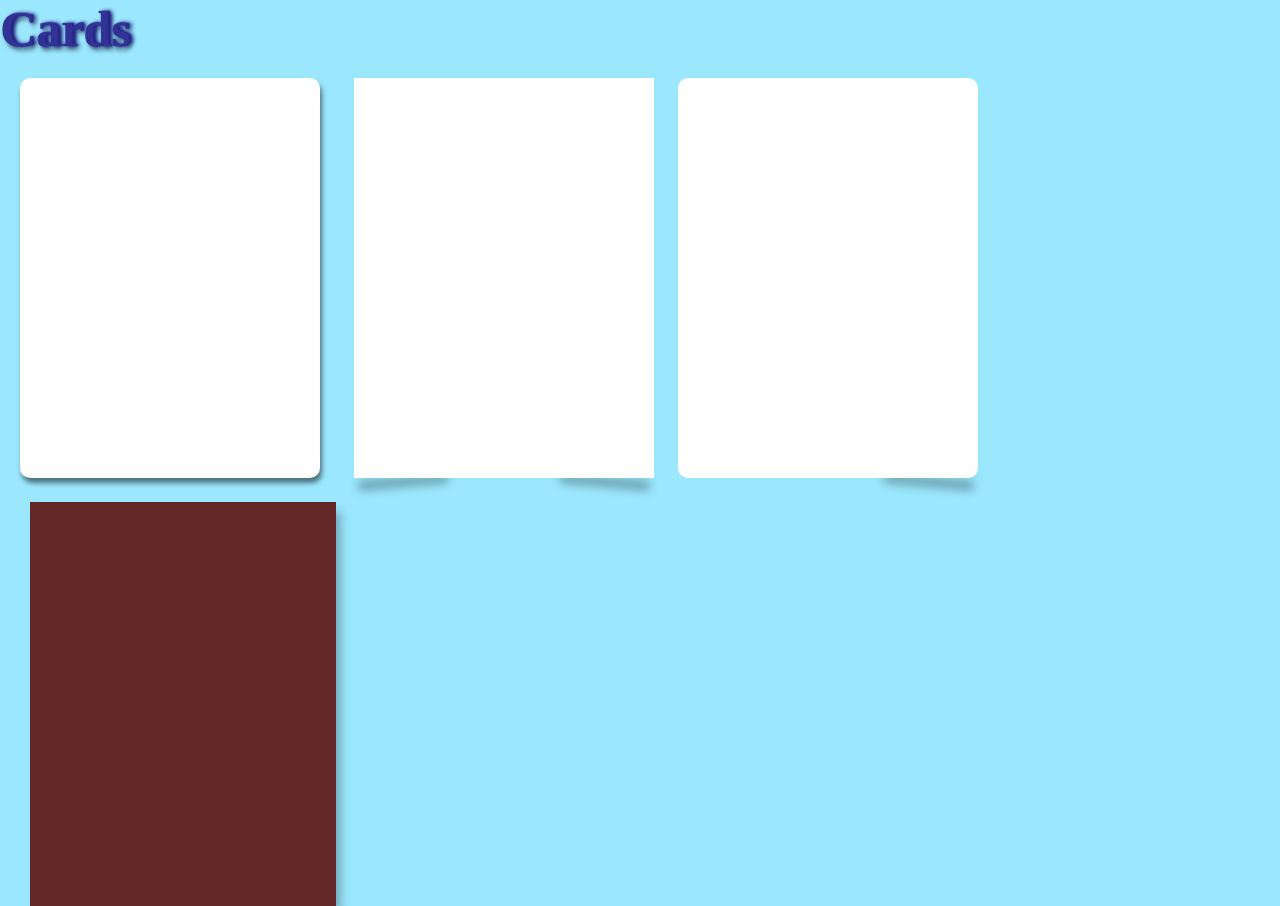
<file: prac2.html>
<!DOCTYPE html>
<html lang="en">
<head>
    <meta charset="UTF-8">
    <meta name="viewport" content="width=device-width, initial-scale=1.0">
    <link rel="stylesheet" href="./css/color.css">
    <title>SOMBRAS</title>
</head>
<body>
    <header></header>
    <main>
        <h1>Cards</h1>
        <div class="card"></div>
        <div class="card2"></div>
        <div class="card3"></div>
        <div class="card4"></div>
    </main>
    <footer></footer>
</body>
</html>
</file>
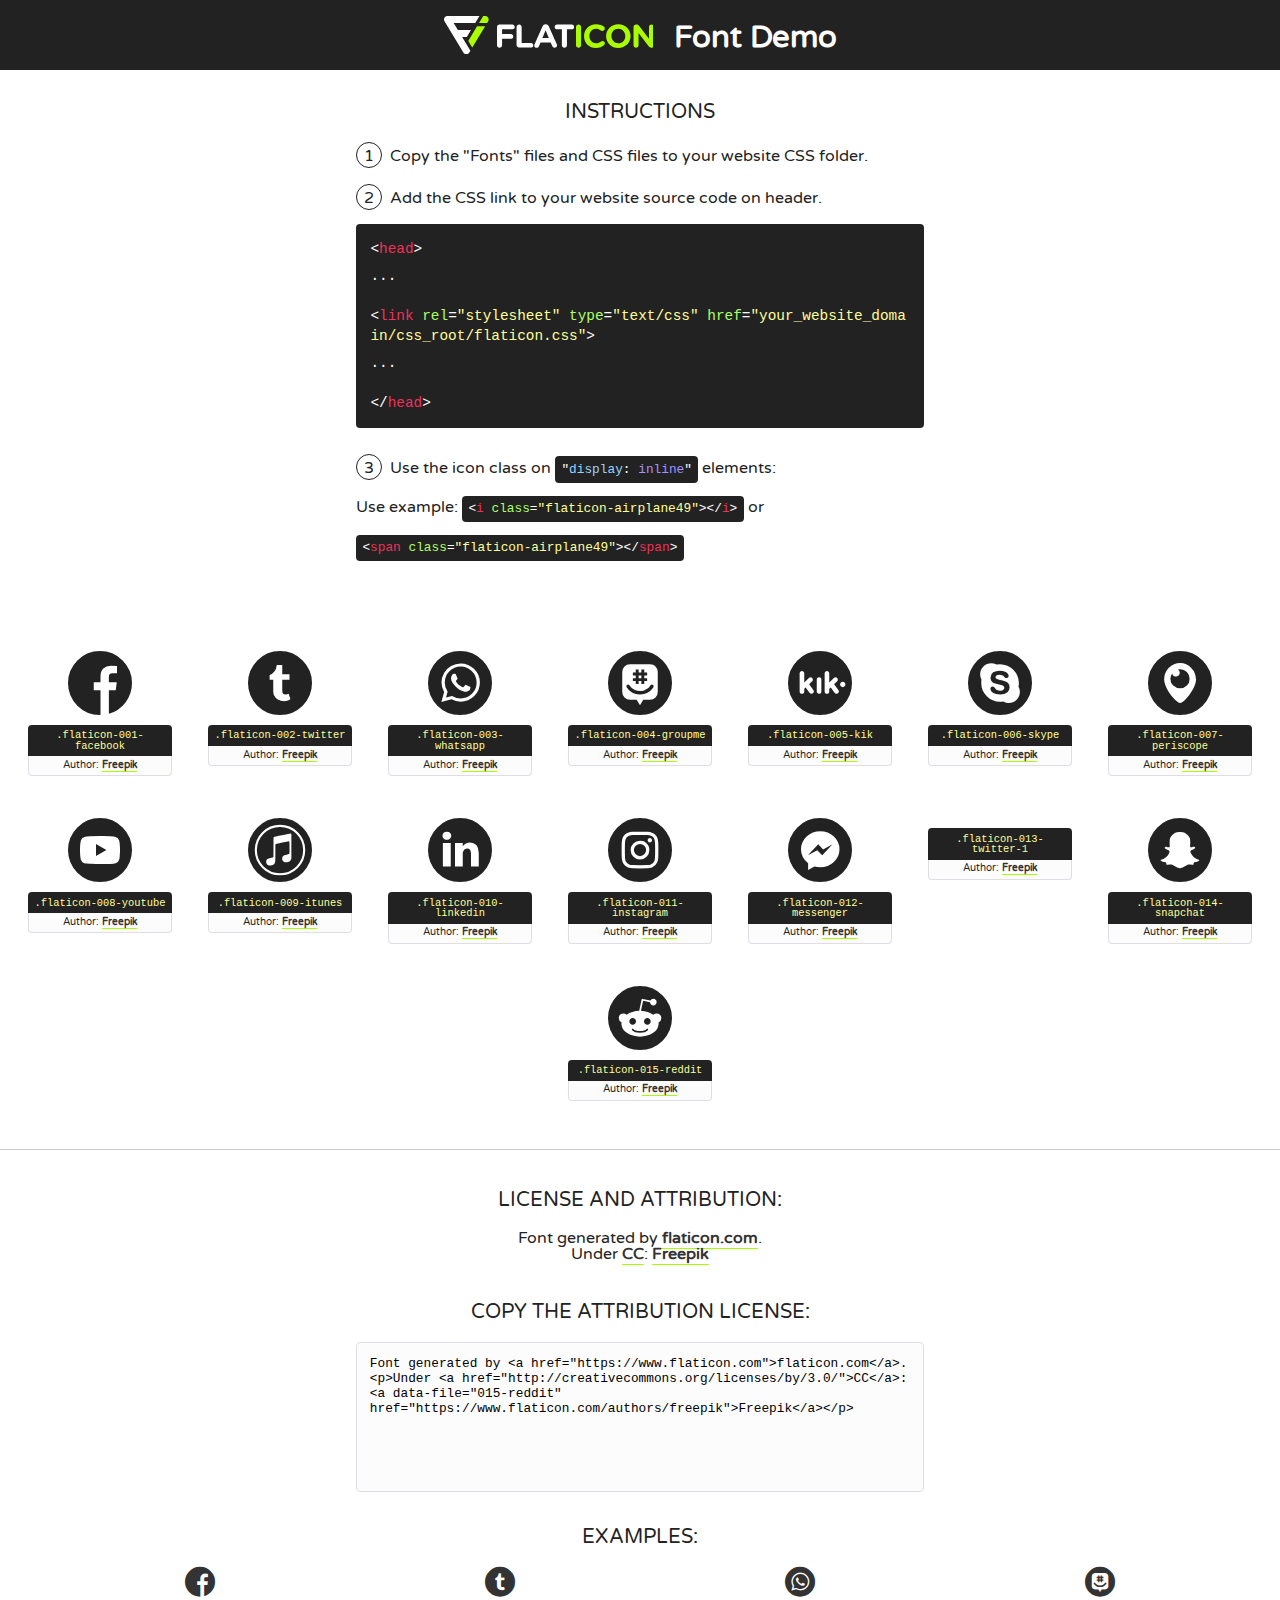
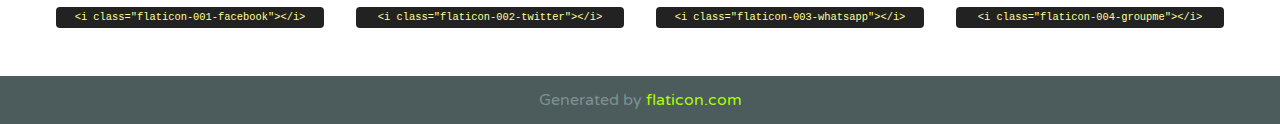
<file: img/font/flaticon.html>
<!DOCTYPE html>
<!--
  Flaticon icon font: Flaticon
  Creation date: 20/12/2018 09:27
-->
<html>
<!DOCTYPE html>
<html>

<head>
    <title>Flaticon WebFont</title>
    <link href="http://fonts.googleapis.com/css?family=Varela+Round" rel="stylesheet" type="text/css" />
    <link rel="stylesheet" type="text/css" href="flaticon.css">
    <meta charset="UTF-8">
    <style>
    html, body, div, span, applet, object, iframe,
    h1, h2, h3, h4, h5, h6, p, blockquote, pre,
    a, abbr, acronym, address, big, cite, code,
    del, dfn, em, img, ins, kbd, q, s, samp,
    small, strike, strong, sub, sup, tt, var,
    b, u, i, center,
    dl, dt, dd, ol, ul, li,
    fieldset, form, label, legend,
    table, caption, tbody, tfoot, thead, tr, th, td,
    article, aside, canvas, details, embed, 
    figure, figcaption, footer, header, hgroup, 
    menu, nav, output, ruby, section, summary,
    time, mark, audio, video {
        margin: 0;
        padding: 0;
        border: 0;
        font-size: 100%;
        font: inherit;
        vertical-align: baseline;
    }
    /* HTML5 display-role reset for older browsers */
    article, aside, details, figcaption, figure, 
    footer, header, hgroup, menu, nav, section {
        display: block;
    }
    body {
        line-height: 1;
    }
    ol, ul {
        list-style: none;
    }
    blockquote, q {
        quotes: none;
    }
    blockquote:before, blockquote:after,
    q:before, q:after {
        content: '';
        content: none;
    }
    table {
        border-collapse: collapse;
        border-spacing: 0;
    }
    body {
        font-family: 'Varela Round', Helvetica, Arial, sans-serif;
        font-size: 16px;
        color: #222;
    }
    a {
        color: #333;
        border-bottom: 1px solid #a9fd00;
        font-weight: bold;
        text-decoration: none;
    }
    * {
        -moz-box-sizing: border-box;
        -webkit-box-sizing: border-box;
        box-sizing: border-box;
        margin: 0;
        padding: 0;
    }
    [class^="flaticon-"]:before, [class*=" flaticon-"]:before, [class^="flaticon-"]:after, [class*=" flaticon-"]:after {
        font-family: Flaticon;
        font-size: 30px;
        font-style: normal;
        margin-left: 20px;
        color: #333;
    }
    .wrapper {
        max-width: 600px;
        margin: auto;
        padding: 0 1em;
    }
    .title {
        font-size: 1.25em;
        text-align: center;
        margin-bottom: 1em;
        text-transform: uppercase;
    }
    header {
        text-align: center;
        background-color: #222;
        color: #fff;
        padding: 1em;
    }
    header .logo {
        width: 210px;
        height: 38px;
        display: inline-block;
        vertical-align: middle;
        margin-right: 1em;
        border: none;
    }
    header strong {
        font-size: 1.95em;
        font-weight: bold;
        vertical-align: middle;
        margin-top: 5px;
        display: inline-block;
    }
    .demo {
        margin: 2em auto;
        line-height: 1.25em;
    }
    .demo ul li {
        margin-bottom: 1em;
    }
    .demo ul li .num {
        color: #222;
        border-radius: 20px;
        display: inline-block;
        width: 26px;
        padding: 3px;
        height: 26px;
        text-align: center;
        margin-right: 0.5em;
        border: 1px solid #222;
    }
    .demo ul li code {
        background-color: #222;
        border-radius: 4px;
        padding: 0.25em 0.5em;
        display: inline-block;
        color: #fff;
        font-family: Consolas,Monaco,Lucida Console,Liberation Mono,DejaVu Sans Mono,Bitstream Vera Sans Mono,Courier New, monospace;
        font-weight: lighter;
        margin-top: 1em;
        font-size: 0.8em;
        word-break: break-all;
    }
    .demo ul li code.big {
        padding: 1em;
        font-size: 0.9em;
    }
    .demo ul li code .red {
        color: #EF3159;
    }
    .demo ul li code .green {
        color: #ACFF65;
    }
    .demo ul li code .yellow {
        color: #FFFF99;
    }
    .demo ul li code .blue {
        color: #99D3FF;
    }
    .demo ul li code .purple {
        color: #A295FF;
    }
    .demo ul li code .dots {
        margin-top: 0.5em;
        display: block;
    }
    #glyphs {
        border-bottom: 1px solid #ccc;
        padding: 2em 0;
        text-align: center;
    }
    .glyph {
        display: inline-block;
        width: 9em;
        margin: 1em;
        text-align: center;
        vertical-align: top;
        background: #FFF;
    }
    .glyph .glyph-icon {
        padding: 10px;
        display: block;
        font-family:"Flaticon";
        font-size: 64px;
        line-height: 1;
    }
    .glyph .glyph-icon:before {
        font-size: 64px;
        color: #222;
        margin-left: 0;
    }
    .class-name {
        font-size: 0.65em;
        background-color: #222;
        color: #fff;
        border-radius: 4px 4px 0 0;
        padding: 0.5em;
        color: #FFFF99;
        font-family: Consolas,Monaco,Lucida Console,Liberation Mono,DejaVu Sans Mono,Bitstream Vera Sans Mono,Courier New, monospace;
    }
    .author-name {
        font-size: 0.6em;
        background-color: #fcfcfd;
        border: 1px solid #DEDEE4;
        border-top: 0;
        border-radius: 0 0 4px 4px;
        padding: 0.5em;
    }
    .class-name:last-child {
        font-size: 10px;
        color:#888;
    }
    .class-name:last-child a {
        font-size: 10px;
        color:#555;
    }
    .class-name:last-child a:hover {
        color:#a9fd00;
    }
    .glyph > input {
        display: block;
        width: 100px;
        margin: 5px auto;
        text-align: center;
        font-size: 12px;
        cursor: text;
    }
    .glyph > input.icon-input {
        font-family:"Flaticon";
        font-size: 16px;
        margin-bottom: 10px;
    }
    .attribution .title {
        margin-top: 2em;
    }
    .attribution textarea {
        background-color: #fcfcfd;
        padding: 1em;
        border: none;
        box-shadow: none;
        border: 1px solid #DEDEE4;
        border-radius: 4px;
        resize: none;
        width: 100%;
        height: 150px;
        font-size: 0.8em;
        font-family: Consolas,Monaco,Lucida Console,Liberation Mono,DejaVu Sans Mono,Bitstream Vera Sans Mono,Courier New, monospace;
        -webkit-appearance: none;
    }
    .iconsuse {
        margin: 2em auto;
        text-align: center;
        max-width: 1200px;
    }
    .iconsuse:after {
        content: '';
        display: table;
        clear: both;
    }
    .iconsuse .image {
        float: left;
        width: 25%;
        padding: 0 1em;
    }
    .iconsuse .image p {
        margin-bottom: 1em;
    }
    .iconsuse .image span {
        display: block;
        font-size: 0.65em;
        background-color: #222;
        color: #fff;
        border-radius: 4px;
        padding: 0.5em;
        color: #FFFF99;
        margin-top: 1em;
        font-family: Consolas,Monaco,Lucida Console,Liberation Mono,DejaVu Sans Mono,Bitstream Vera Sans Mono,Courier New, monospace;
    }
    #footer {
        text-align: center;
        background-color: #4C5B5C;
        color: #7c9192;
        padding: 1em;
    }
    #footer a {
        border: none;
        color: #a9fd00;
        font-weight: normal;
    }
    @media (max-width: 960px) {
        .iconsuse .image {
            width: 50%;
        }
    }
    @media (max-width: 560px) {
        .iconsuse .image {
            width: 100%;
        }
    }
    </style>
</head>

<body class="characters-off">

    <header>
        <a href="https://www.flaticon.com" target="_blank" class="logo">
            <svg version="1.1" xmlns="http://www.w3.org/2000/svg" xmlns:xlink="http://www.w3.org/1999/xlink" xmlns:a="http://ns.adobe.com/AdobeSVGViewerExtensions/3.0/" viewBox="0 0 560.875 102.036" enable-background="new 0 0 560.875 102.036" xml:space="preserve">
                <defs>
                </defs>
                <g>
                    <g class="letters">
                        <path fill="#ffffff" d="M141.596,29.675c0-3.777,2.985-6.767,6.764-6.767h34.438c3.426,0,6.15,2.728,6.15,6.15
                        c0,3.43-2.724,6.149-6.15,6.149h-27.674v13.091h23.719c3.429,0,6.151,2.724,6.151,6.15c0,3.43-2.723,6.149-6.151,6.149h-23.719
                        v17.574c0,3.773-2.986,6.761-6.764,6.761c-3.779,0-6.764-2.989-6.764-6.761V29.675z"></path>
                        <path fill="#ffffff" d="M193.844,29.149c0-3.781,2.985-6.767,6.764-6.767c3.776,0,6.763,2.985,6.763,6.767v42.957h25.039
                        c3.426,0,6.149,2.726,6.149,6.153c0,3.425-2.723,6.15-6.149,6.15h-31.802c-3.779,0-6.764-2.986-6.764-6.768V29.149z"></path>
                        <path fill="#ffffff" d="M241.891,75.71l21.438-48.407c1.492-3.341,4.215-5.357,7.906-5.357h0.792
                        c3.686,0,6.323,2.017,7.815,5.357l21.439,48.407c0.436,0.967,0.701,1.845,0.701,2.723c0,3.602-2.809,6.501-6.414,6.501
                        c-3.161,0-5.269-1.845-6.499-4.655l-4.132-9.661h-27.059l-4.301,10.102c-1.144,2.631-3.426,4.214-6.237,4.214
                        c-3.517,0-6.24-2.81-6.24-6.325C241.1,77.64,241.451,76.677,241.891,75.71z M279.932,58.666l-8.521-20.297l-8.526,20.297H279.932
                        z"></path>
                        <path fill="#ffffff" d="M314.864,35.387H301.86c-3.429,0-6.239-2.813-6.239-6.238c0-3.429,2.811-6.24,6.239-6.24h39.533
                        c3.426,0,6.237,2.811,6.237,6.24c0,3.425-2.811,6.238-6.237,6.238h-13.001v42.785c0,3.773-2.99,6.761-6.764,6.761
                        c-3.779,0-6.764-2.989-6.764-6.761V35.387z"></path>
                        <path fill="#A9FD00" d="M352.615,29.149c0-3.781,2.985-6.767,6.767-6.767c3.774,0,6.761,2.985,6.761,6.767v49.024
                        c0,3.773-2.987,6.761-6.761,6.761c-3.781,0-6.767-2.989-6.767-6.761V29.149z"></path>
                        <path fill="#A9FD00" d="M374.132,53.836v-0.179c0-17.481,13.178-31.801,32.065-31.801c9.22,0,15.459,2.458,20.557,6.238
                        c1.402,1.054,2.637,2.985,2.637,5.357c0,3.692-2.985,6.59-6.681,6.59c-1.845,0-3.071-0.702-4.044-1.319
                        c-3.776-2.813-7.729-4.393-12.562-4.393c-10.364,0-17.831,8.611-17.831,19.154v0.173c0,10.542,7.291,19.329,17.831,19.329
                        c5.715,0,9.492-1.756,13.359-4.834c1.049-0.874,2.458-1.491,4.039-1.491c3.429,0,6.325,2.813,6.325,6.236
                        c0,2.106-1.056,3.78-2.282,4.834c-5.539,4.834-12.036,7.733-21.878,7.733C387.572,85.464,374.132,71.493,374.132,53.836z"></path>
                        <path fill="#A9FD00" d="M433.009,53.836v-0.179c0-17.481,13.79-31.801,32.766-31.801c18.981,0,32.592,14.143,32.592,31.628v0.173
                        c0,17.483-13.785,31.807-32.769,31.807C446.625,85.464,433.009,71.32,433.009,53.836z M484.224,53.836v-0.179
                        c0-10.539-7.725-19.326-18.626-19.326c-10.893,0-18.449,8.611-18.449,19.154v0.173c0,10.542,7.73,19.329,18.626,19.329
                        C476.676,72.986,484.224,64.378,484.224,53.836z"></path>
                        <path fill="#A9FD00" d="M506.233,29.321c0-3.774,2.99-6.763,6.767-6.763h1.401c3.252,0,5.183,1.583,7.029,3.953l26.093,34.265
                        V29.059c0-3.692,2.99-6.677,6.681-6.677c3.683,0,6.671,2.985,6.671,6.677v48.934c0,3.78-2.987,6.765-6.764,6.765h-0.436
                        c-3.257,0-5.188-1.581-7.034-3.953l-27.056-35.492v32.944c0,3.687-2.985,6.676-6.678,6.676c-3.683,0-6.673-2.989-6.673-6.676
                        V29.321z"></path>
                    </g>
                    <g class="insignia">
                        <path fill="#ffffff" d="M48.372,56.137h12.517l11.156-18.537H37.186L25.688,18.539h57.825L94.668,0H9.271
                        C5.925,0,2.842,1.801,1.198,4.716c-1.644,2.907-1.593,6.482,0.134,9.343l50.38,83.501c1.678,2.781,4.689,4.476,7.938,4.476
                        c3.246,0,6.257-1.695,7.935-4.476l2.898-4.804L48.372,56.137z"></path>
                        <g class="i">
                            <path fill="#A9FD00" d="M93.575,18.539h0.031v0.004l21.652,0.004l2.705-4.488c1.727-2.861,1.778-6.436,0.133-9.343
                            C116.454,1.801,113.371,0,110.026,0h-5.294L93.575,18.539z"></path>
                            <polygon fill="#A9FD00" points="88.291,27.356 64.725,66.486 75.519,84.404 109.942,27.356"></polygon>
                        </g>
                    </g>
                </g>
            </svg>
        </a>
        <strong>Font Demo</strong>
    </header>


    <section class="demo wrapper">

        <p class="title">Instructions</p>

        <ul>
            <li>
                <span class="num">1</span>Copy the "Fonts" files and CSS files to your website CSS folder.
            </li>
            <li>
                <span class="num">2</span>Add the CSS link to your website source code on header.
                <code class="big">
                    &lt;<span class="red">head</span>&gt;
                    <br/><span class="dots">...</span>
                    <br/>&lt;<span class="red">link</span> <span class="green">rel</span>=<span class="yellow">"stylesheet"</span> <span class="green">type</span>=<span class="yellow">"text/css"</span> <span class="green">href</span>=<span class="yellow">"your_website_domain/css_root/flaticon.css"</span>&gt;
                    <br/><span class="dots">...</span>
                    <br/>&lt;/<span class="red">head</span>&gt;
                </code>
            </li>

            <li>
                <p>
                    <span class="num">3</span>Use the icon class on <code>"<span class="blue">display</span>:<span class="purple"> inline</span>"</code> elements:
                    <br />
                    Use example: <code>&lt;<span class="red">i</span> <span class="green">class</span>=<span class="yellow">&quot;flaticon-airplane49&quot;</span>&gt;&lt;/<span class="red">i</span>&gt;</code> or <code>&lt;<span class="red">span</span> <span class="green">class</span>=<span class="yellow">&quot;flaticon-airplane49&quot;</span>&gt;&lt;/<span class="red">span</span>&gt;</code>
            </li>
        </ul>

    </section>




   <section id="glyphs">          
    
      
        <div class="glyph"><div class="glyph-icon flaticon-001-facebook"></div>
            <div class="class-name">.flaticon-001-facebook</div>
            <div class="author-name">Author: <a data-file="001-facebook" href="https://www.flaticon.com/authors/freepik">Freepik</a> </div> 
        </div>        
        
        <div class="glyph"><div class="glyph-icon flaticon-002-twitter"></div>
            <div class="class-name">.flaticon-002-twitter</div>
            <div class="author-name">Author: <a data-file="002-twitter" href="https://www.flaticon.com/authors/freepik">Freepik</a> </div> 
        </div>        
        
        <div class="glyph"><div class="glyph-icon flaticon-003-whatsapp"></div>
            <div class="class-name">.flaticon-003-whatsapp</div>
            <div class="author-name">Author: <a data-file="003-whatsapp" href="https://www.flaticon.com/authors/freepik">Freepik</a> </div> 
        </div>        
        
        <div class="glyph"><div class="glyph-icon flaticon-004-groupme"></div>
            <div class="class-name">.flaticon-004-groupme</div>
            <div class="author-name">Author: <a data-file="004-groupme" href="https://www.flaticon.com/authors/freepik">Freepik</a> </div> 
        </div>        
        
        <div class="glyph"><div class="glyph-icon flaticon-005-kik"></div>
            <div class="class-name">.flaticon-005-kik</div>
            <div class="author-name">Author: <a data-file="005-kik" href="https://www.flaticon.com/authors/freepik">Freepik</a> </div> 
        </div>        
        
        <div class="glyph"><div class="glyph-icon flaticon-006-skype"></div>
            <div class="class-name">.flaticon-006-skype</div>
            <div class="author-name">Author: <a data-file="006-skype" href="https://www.flaticon.com/authors/freepik">Freepik</a> </div> 
        </div>        
        
        <div class="glyph"><div class="glyph-icon flaticon-007-periscope"></div>
            <div class="class-name">.flaticon-007-periscope</div>
            <div class="author-name">Author: <a data-file="007-periscope" href="https://www.flaticon.com/authors/freepik">Freepik</a> </div> 
        </div>        
        
        <div class="glyph"><div class="glyph-icon flaticon-008-youtube"></div>
            <div class="class-name">.flaticon-008-youtube</div>
            <div class="author-name">Author: <a data-file="008-youtube" href="https://www.flaticon.com/authors/freepik">Freepik</a> </div> 
        </div>        
        
        <div class="glyph"><div class="glyph-icon flaticon-009-itunes"></div>
            <div class="class-name">.flaticon-009-itunes</div>
            <div class="author-name">Author: <a data-file="009-itunes" href="https://www.flaticon.com/authors/freepik">Freepik</a> </div> 
        </div>        
        
        <div class="glyph"><div class="glyph-icon flaticon-010-linkedin"></div>
            <div class="class-name">.flaticon-010-linkedin</div>
            <div class="author-name">Author: <a data-file="010-linkedin" href="https://www.flaticon.com/authors/freepik">Freepik</a> </div> 
        </div>        
        
        <div class="glyph"><div class="glyph-icon flaticon-011-instagram"></div>
            <div class="class-name">.flaticon-011-instagram</div>
            <div class="author-name">Author: <a data-file="011-instagram" href="https://www.flaticon.com/authors/freepik">Freepik</a> </div> 
        </div>        
        
        <div class="glyph"><div class="glyph-icon flaticon-012-messenger"></div>
            <div class="class-name">.flaticon-012-messenger</div>
            <div class="author-name">Author: <a data-file="012-messenger" href="https://www.flaticon.com/authors/freepik">Freepik</a> </div> 
        </div>        
        
        <div class="glyph"><div class="glyph-icon flaticon-013-twitter-1"></div>
            <div class="class-name">.flaticon-013-twitter-1</div>
            <div class="author-name">Author: <a data-file="013-twitter-1" href="https://www.flaticon.com/authors/freepik">Freepik</a> </div> 
        </div>        
        
        <div class="glyph"><div class="glyph-icon flaticon-014-snapchat"></div>
            <div class="class-name">.flaticon-014-snapchat</div>
            <div class="author-name">Author: <a data-file="014-snapchat" href="https://www.flaticon.com/authors/freepik">Freepik</a> </div> 
        </div>        
        
        <div class="glyph"><div class="glyph-icon flaticon-015-reddit"></div>
            <div class="class-name">.flaticon-015-reddit</div>
            <div class="author-name">Author: <a data-file="015-reddit" href="https://www.flaticon.com/authors/freepik">Freepik</a> </div> 
        </div>        
        

    </section>



    <section class="attribution wrapper"   style="text-align:center;">

      <div class="title">License and attribution:</div><div class="attrDiv">Font generated by <a href="https://www.flaticon.com">flaticon.com</a>. <div><p>Under <a href="http://creativecommons.org/licenses/by/3.0/">CC</a>: <a data-file="015-reddit" href="https://www.flaticon.com/authors/freepik">Freepik</a></p>  </div>
      </div>
      <div class="title">Copy the Attribution License:</div>

    <textarea onclick="this.focus();this.select();">Font generated by &lt;a href=&quot;https://www.flaticon.com&quot;&gt;flaticon.com&lt;/a&gt;. <p>Under <a href="http://creativecommons.org/licenses/by/3.0/">CC</a>: <a data-file="015-reddit" href="https://www.flaticon.com/authors/freepik">Freepik</a></p>  
     </textarea>

    </section>

    <section class="iconsuse">

          <div class="title">Examples:</div>            
             
            <div class="image">
                <p>
                    <i class="glyph-icon flaticon-001-facebook"></i> 
                    <span>&lt;i class=&quot;flaticon-001-facebook&quot;&gt;&lt;/i&gt;</span>
                </p>
            </div>
            
            <div class="image">
                <p>
                    <i class="glyph-icon flaticon-002-twitter"></i> 
                    <span>&lt;i class=&quot;flaticon-002-twitter&quot;&gt;&lt;/i&gt;</span>
                </p>
            </div>
            
            <div class="image">
                <p>
                    <i class="glyph-icon flaticon-003-whatsapp"></i> 
                    <span>&lt;i class=&quot;flaticon-003-whatsapp&quot;&gt;&lt;/i&gt;</span>
                </p>
            </div>
            
            <div class="image">
                <p>
                    <i class="glyph-icon flaticon-004-groupme"></i> 
                    <span>&lt;i class=&quot;flaticon-004-groupme&quot;&gt;&lt;/i&gt;</span>
                </p>
            </div>
                       
        </div>
                            
    </section>

<div id="footer">
    <div>Generated by <a href="https://www.flaticon.com">flaticon.com</a>
    </div>
</div>



</body>
</html>
</file>
<file: css/color.css>
*{
    margin: 0;
    padding: 0;
    box-sizing: border-box;
}
body{
    background: rgba(37, 203, 253, 0.459);
}
div{
display: inline-block;

}
.card{
    width: 300px;
    height: 400px;
    border-radius: 10px;
    background: #ffffff;
    margin-left: 20px;
    margin-top: 20px;
    box-shadow: 2px 5px 5px rgba(0, 0, 0, .5);
}

.card2{
    width: 300px;
    height: 400px;
    margin-left: 30px;
    margin-top: 20px;
    background: #ffffff;
    position: relative;
}
.card2::after, .card2::before{
    content: "";
    width: 30%;
    height: 10px;
    top: 96%;
    left: 69%;
    transform: rotate(5deg);
    background-color: transparent;
    z-index: -1;
    position: absolute;
    box-shadow: 0px 15px 10px rgba(0, 0, 0, .3)
}
.card2::before{
   /*  position: absolute; */
    left: 1%;
    transform: rotate(-5deg);
}
.card3{
    width: 300px;
    height: 400px;
    border-radius: 10px;
    background: #ffffff;
    margin-left: 20px;
    margin-top: 20px;
    position: relative;
}
.card3::after{
    content: "";
    width: 30%;
    height: 10px;
    top: 96%;
    left: 69%;
    transform: rotate(5deg);
    z-index: -1;
    position: absolute;
    box-shadow:0px 15px 10px rgba(0, 0, 0, .3);
}
.card4{
    width: 300px;
    height: 400px;
    margin-left: 30px;
    margin-top: 20px;
    background: rgb(100, 40, 40);
    position: relative; 
    box-shadow: 3px 3px 0px 3px rgb(100, 40, 40), 10px 10px 10px rgba(0, 0, 0, .3);
}
.card4:active{
    box-shadow: 2px 2px 0px 2px rgb(100, 40, 40), 10px 10px 10px rgba(0, 0, 0, .3);
}
h1{
    font-size: 50px;
    color: rgb(50, 50, 150);
    text-shadow: 1px 0px 1px rgb(40, 40,140), 2px 0px 2px rgb(35, 35,135), 4px 0px 4px rgb(30, 30,130),3px 4px 4px rgba(0,0,0,0.5) ;
}
</file>
<file: img/font/flaticon.css>
/*
  	Flaticon icon font: Flaticon
  	Creation date: 20/12/2018 09:27
  	*/

@font-face {
  font-family: "Flaticon";
  src: url("./Flaticon.eot");
  src: url("./Flaticon.eot?#iefix") format("embedded-opentype"),
       url("./Flaticon.woff") format("woff"),
       url("./Flaticon.ttf") format("truetype"),
       url("./Flaticon.svg#Flaticon") format("svg");
  font-weight: normal;
  font-style: normal;
}

@media screen and (-webkit-min-device-pixel-ratio:0) {
  @font-face {
    font-family: "Flaticon";
    src: url("./Flaticon.svg#Flaticon") format("svg");
  }
}

[class^="flaticon-"]:before, [class*=" flaticon-"]:before,
[class^="flaticon-"]:after, [class*=" flaticon-"]:after {   
  font-family: Flaticon;
        font-size: 30px;
font-style: normal;
margin-left: 20px;
}

.flaticon-001-facebook:before { content: "\f100"; }
.flaticon-002-twitter:before { content: "\f101"; }
.flaticon-003-whatsapp:before { content: "\f102"; }
.flaticon-004-groupme:before { content: "\f103"; }
.flaticon-005-kik:before { content: "\f104"; }
.flaticon-006-skype:before { content: "\f105"; }
.flaticon-007-periscope:before { content: "\f106"; }
.flaticon-008-youtube:before { content: "\f107"; }
.flaticon-009-itunes:before { content: "\f108"; }
.flaticon-010-linkedin:before { content: "\f109"; }
.flaticon-011-instagram:before { content: "\f10a"; }
.flaticon-012-messenger:before { content: "\f10b"; }
.flaticon-013-twitter:before { content: "\f10c"; }
.flaticon-014-snapchat:before { content: "\f10d"; }
.flaticon-015-reddit:before { content: "\f10e"; }
</file>
